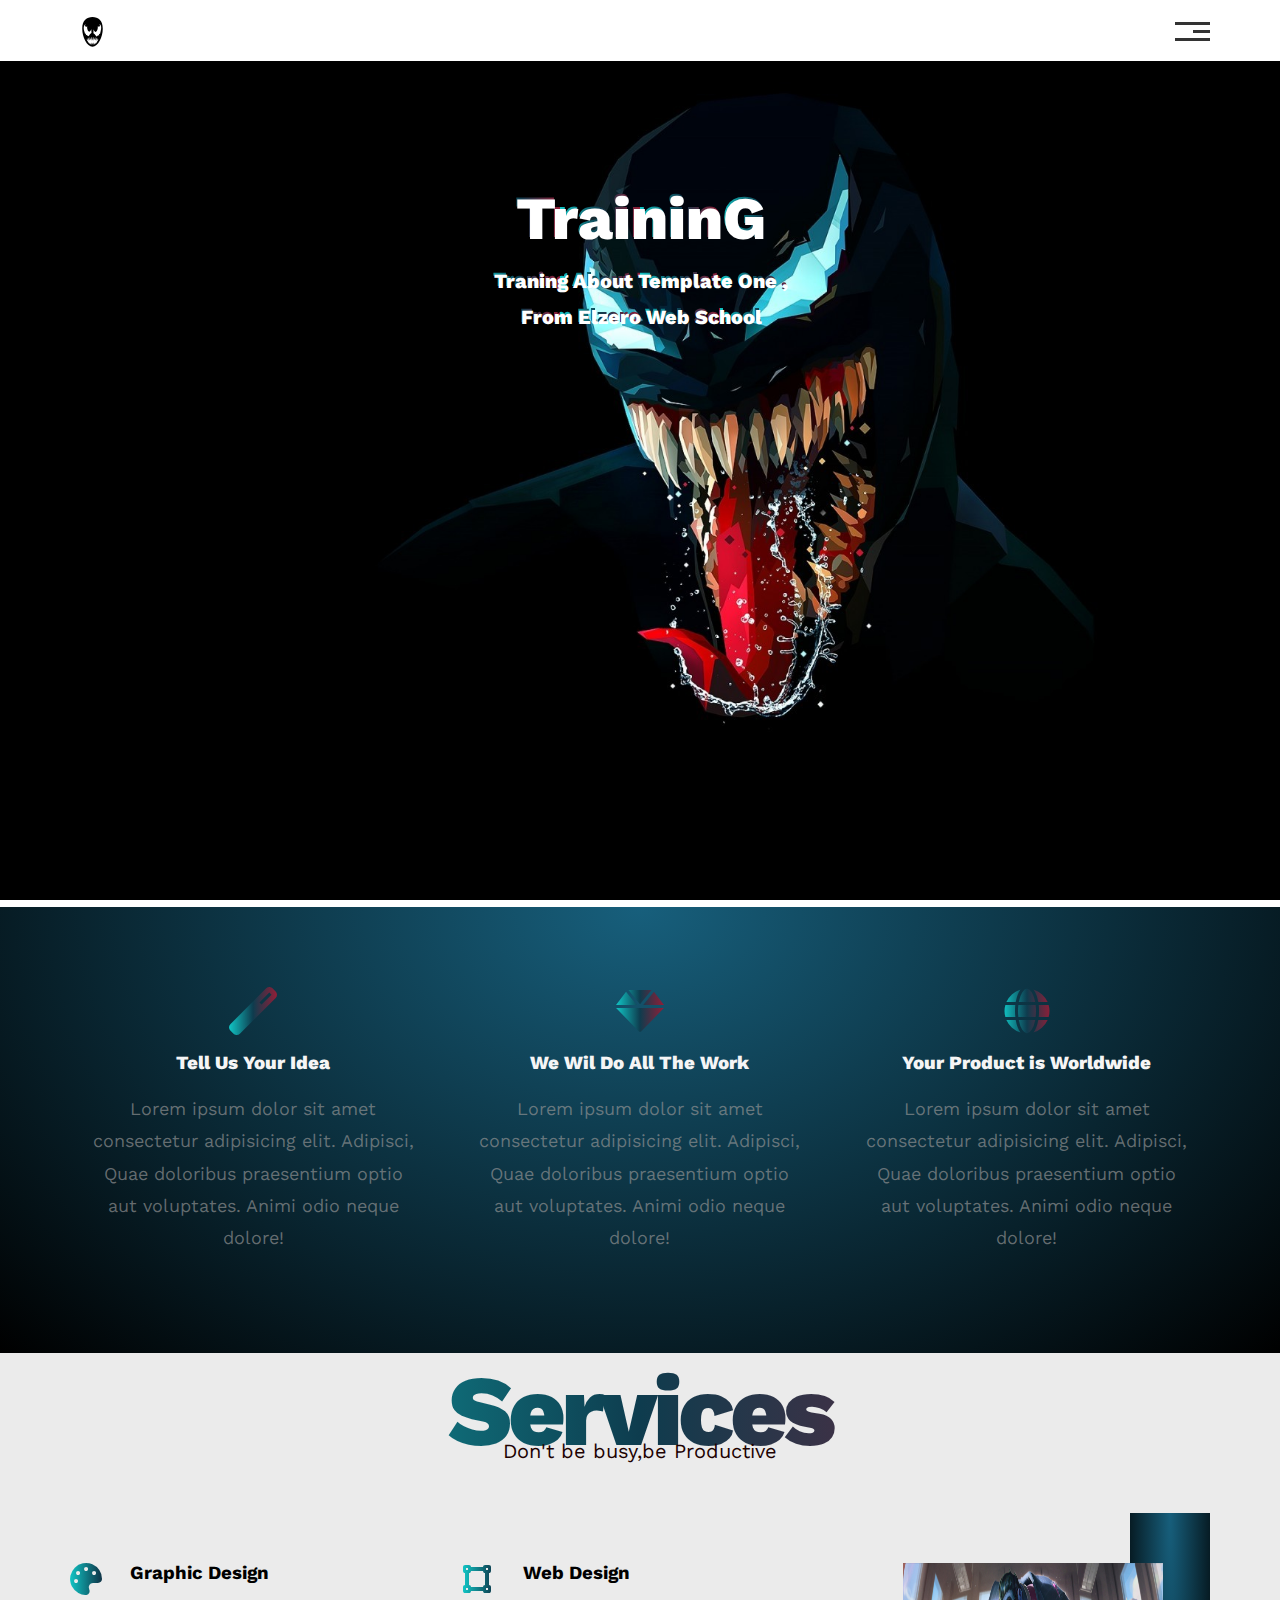
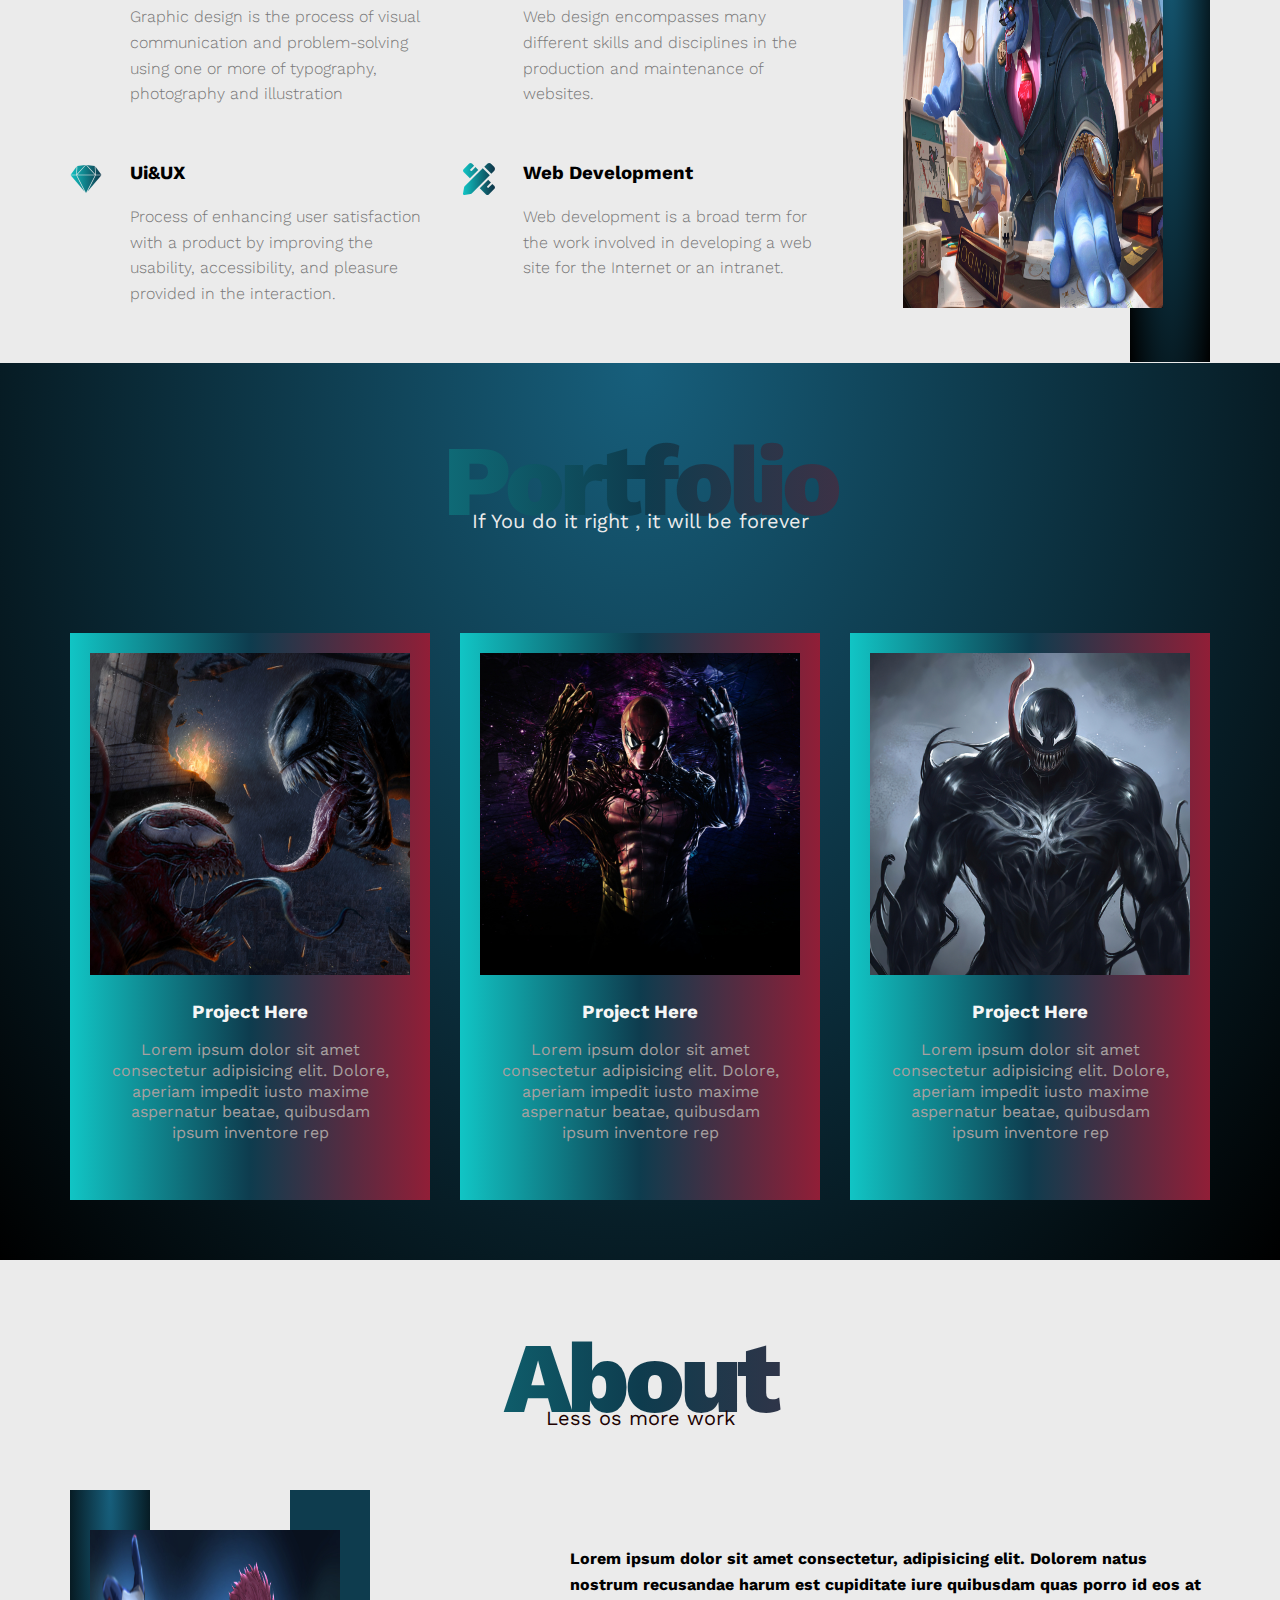
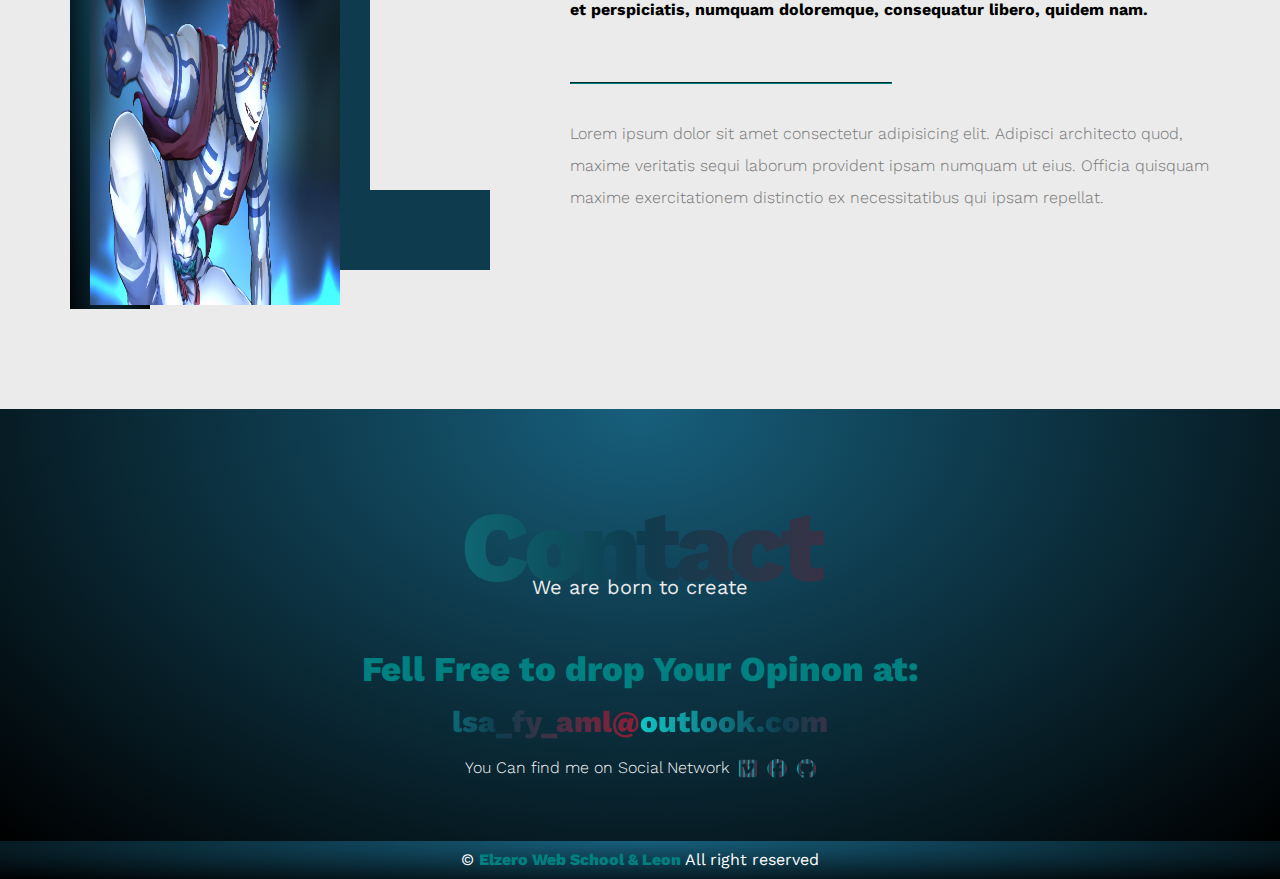
<file: index.html>
﻿<!DOCTYPE html>
<html lang="en">

<head>
  <meta charset="UTF-8">
  <meta http-equiv="X-UA-Compatible" content="IE=edge">
  <meta name="viewport" content="width=device-width, initial-scale=1.0">
  <link rel="stylesheet" href="css/all.min.css">
  <link rel="stylesheet" href="css/main.css">
  <link rel="preconnect" href="https://fonts.googleapis.com">
  <link rel="stylesheet" href="css/normalize.css">
  <link rel="preconnect" href="https://fonts.googleapis.com">
  <link rel="preconnect" href="https://fonts.gstatic.com" crossorigin>
  <link href="https://fonts.googleapis.com/css2?family=Cairo&display=swap" rel="stylesheet">
  <link rel="preconnect" href="https://fonts.gstatic.com" crossorigin>
  <link href="https://fonts.googleapis.com/css2?family=Work+Sans:wght@200;300;400;500;600;800&display=swap"
    rel="stylesheet">
  <title>TemplateTwo</title>
</head>

<body>
  <!-- Header Start -->
  <div class="header">
    <div class="container centers">
      <a href="index.html" title="Home"><img src="images/mainlogo.svg" alt="venom" class="logo"></a>
      <div class="links">
        <span class="icon">
          <span></span>
          <span></span>
          <span></span>
        </span>
        <ul>
          <li><a href="#services">service</a></li>
          <li><a href="#about">about</a></li>
          <li><a href="#portfolio">portfolio</a></li>
          <li><a href="#contact">contact</a></li>
          <li><a href="page2.html" style="direction: rtl; font-family:
                'Cairo', sans-serif;" lang="Ar">عربي</a></li>
        </ul>
      </div>
    </div>
  </div>
  <!-- Header End -->
  <!-- landing start -->
  <div class="landing">
    <div class="land-text">
      <h1>TraininG</h1>
      <p> traning about template one , from elzero web school</p>
    </div>
  </div>
  <!-- landing end  -->
  <!-- Starting features -->
  <div class="features">
    <div class="container grid-c">
      <div class="feat-c">
        <i class="fa fa-magic fa-3x"></i>
        <h3>Tell Us Your Idea</h3>
        <p>Lorem ipsum dolor sit amet consectetur adipisicing elit.
          Adipisci, Quae doloribus
          praesentium optio aut voluptates. Animi
          odio neque dolore!</p>
      </div>
      <div class="feat-c">
        <i class="fa fa-gem fa-3x"></i>
        <h3>We Wil Do All The Work</h3>
        <p>Lorem ipsum dolor sit amet consectetur adipisicing elit.
          Adipisci, Quae doloribus
          praesentium optio aut voluptates. Animi
          odio neque dolore!</p>
      </div>
      <div class="feat-c">
        <i class="fa fa-globe fa-3x"></i>
        <h3>Your Product is Worldwide</h3>
        <p>Lorem ipsum dolor sit amet consectetur adipisicing elit.
          Adipisci, Quae doloribus
          praesentium optio aut voluptates. Animi
          odio neque dolore!
      </div>
    </div>
  </div>
  <!-- end features -->
  <!-- Start services -->
  <div class="services" id="services">
    <div class="container">
      <div class="sections-txt">
        <h1 class="Main-Grad">Services</h1>
        <p>Don't be busy,be Productive</p>
      </div>
      <div class="servcies-content grid-c">
        <div class="col">
          <!-- start Services1 col1 -->
          <div class="srv">
            <i class="fas fa-palette fa-2x Main-Grad"></i>
            <div class="srv-text">
              <h3>Graphic Design</h3>
              <p>Graphic design is the process of visual communication and problem-solving using one or more of
                typography, photography and illustration</p>
            </div>
          </div>
          <!-- end Services1 col1 -->
          <!-- Start Services2 col1 -->
          <div class="srv">
            <i class="fab fa-sketch fa-2x Main-Grad"></i>
            <div class="srv-text">
              <h3>Ui&UX</h3>
              <p>Process of enhancing user satisfaction with a product by improving the usability, accessibility, and
                pleasure provided in the interaction. </p>
            </div>
          </div>
          <!-- end Services2 col1 -->
        </div>
        <div class="col">
          <!-- start Services1 col2 -->
          <div class="srv">
            <i class="fas fa-vector-square fa-2x Main-Grad"></i>
            <div class="srv-text">
              <h3>Web Design</h3>
              <p>Web design encompasses many different skills and disciplines in the production and maintenance of
                websites. </p>
            </div>
          </div>
          <!-- end Services1 col2 -->
          <!-- start Services2 col2 -->
          <div class="srv">
            <i class="fas fa-pencil-ruler fa-2x Main-Grad"></i>
            <div class="srv-text">
              <h3>Web Development</h3>
              <p>Web development is a broad term for the work involved in developing a web site for the Internet or an
                intranet. </p>
            </div>
          </div>
          <!-- end Services2 col2 -->
        </div>
        <div class="col">
          <!-- start Services col3 -->
          <div class="image">
            <img src="images/servcies.jpg" alt="">
          </div>
          <!-- end Services col3 -->
        </div>
      </div>
    </div>
  </div>
  <!-- End Services -->
  <!-- Start portfolio -->
  <div class="portfolio" id="portfolio">
    <div class="container">
      <div class="sections-txt">
        <h1 class="Main-Grad">Portfolio</h1>
        <p>If You do it right , it will be forever</p>
      </div>
      <div class="portfolio-content grid-c">
        <div class="card">
          <img src="images/portfolio1.jpg" alt="">
          <div class="info">
            <h3>Project Here</h3>
            <p>
              Lorem ipsum dolor sit amet consectetur adipisicing elit. Dolore, aperiam impedit iusto maxime aspernatur
              beatae, quibusdam ipsum inventore rep
            </p>
          </div>
        </div>
        <div class="card">
          <img src="images/portfolio2.jpg" alt="">
          <div class="info">
            <h3>Project Here</h3>
            <p>
              Lorem ipsum dolor sit amet consectetur adipisicing elit. Dolore, aperiam impedit iusto maxime aspernatur
              beatae, quibusdam ipsum inventore rep
            </p>
          </div>
        </div>
        <div class="card">
          <img src="images/portfolio3.jpg" alt="">
          <div class="info">
            <h3>Project Here</h3>
            <p>
              Lorem ipsum dolor sit amet consectetur adipisicing elit. Dolore, aperiam impedit iusto maxime aspernatur
              beatae, quibusdam ipsum inventore rep
            </p>
          </div>
        </div>
      </div>
    </div>
  </div>
  <!--end portfolio  -->
  <!-- Start About -->
  <div class="about" id="about">
    <div class="container">
      <div class="sections-txt">
        <h1 class="Main-Grad">About</h1>
        <p>Less os more work</p>
      </div>
      <div class="about-content">
        <div class="about-img">
          <img src="images/about.jpg" alt="">
        </div>
        <div class="ab-tx">
          <p>Lorem ipsum dolor sit amet consectetur, adipisicing elit. Dolorem natus nostrum recusandae harum est
            cupiditate iure quibusdam quas porro id eos at et perspiciatis, numquam doloremque, consequatur libero,
            quidem nam.</p>
          <hr>
          <p>Lorem ipsum dolor sit amet consectetur adipisicing elit. Adipisci architecto quod, maxime veritatis sequi
            laborum provident ipsam numquam ut eius. Officia quisquam maxime exercitationem distinctio ex necessitatibus
            qui ipsam repellat.</p>
        </div>
      </div>
    </div>
  </div>
  <!-- about end-->
  <!-- Contact Start -->
  <div class="contact" id="contact">
    <div class="container">
      <div class="sections-txt">
        <h1 class="Main-Grad">Contact</h1>
        <p>We are born to create</p>
      </div>
      <div class="mail">
        <P>Fell Free to drop Your Opinon at:</P>
        <a href="mailto:lsa_fy_aml@outlook.com?subject=YourtOpinion">lsa_fy_aml@outlook.com</a>
      </div>
      <div class="social">
        You Can find me on Social Network
        <a href="https://vimeo.com/husseinali97" target="_blank" title="Vimeo"><i class="fab fa-vimeo Main-Grad "
            aria-hidden="true"></i></a>
        <a href="https://www.facebook.com/Hussein.Ali.AHamed" target="_blank" title="Fb"><i
            class="fab fa-facebook Main-Grad" aria-hidden="true"></i></a>
        <a href="https://github.com/HusseinAli97" target="_blank" title="Github"><i class="fab fa-github Main-Grad"
            aria-hidden="true"></i></a>
      </div>
    </div>
  </div>
  <!-- Contact End -->
  <!-- Footer start -->
  <div class="footer">
    <div class="container">
      &copy; <span>Elzero Web School & Leon</span> All right reserved
    </div>
  </div>
  <!-- footer end -->
</body>

</html>
</file>
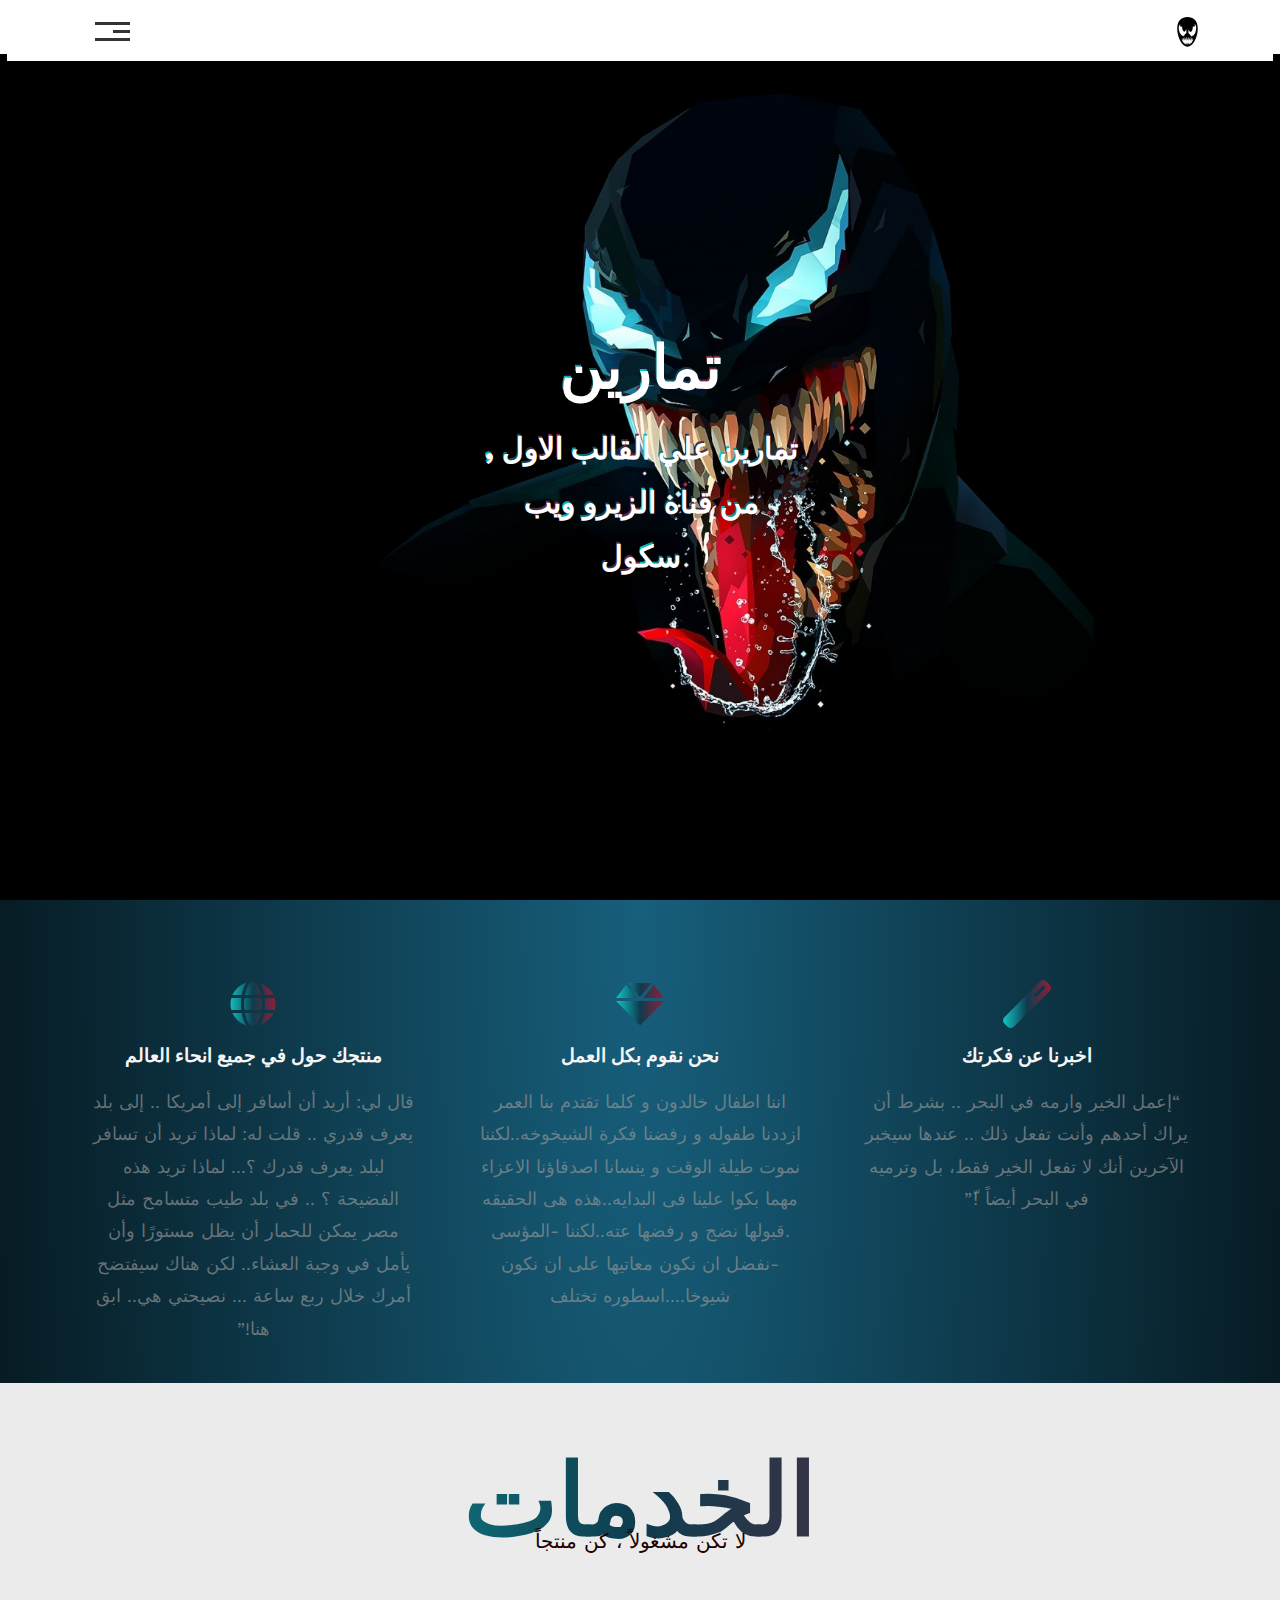
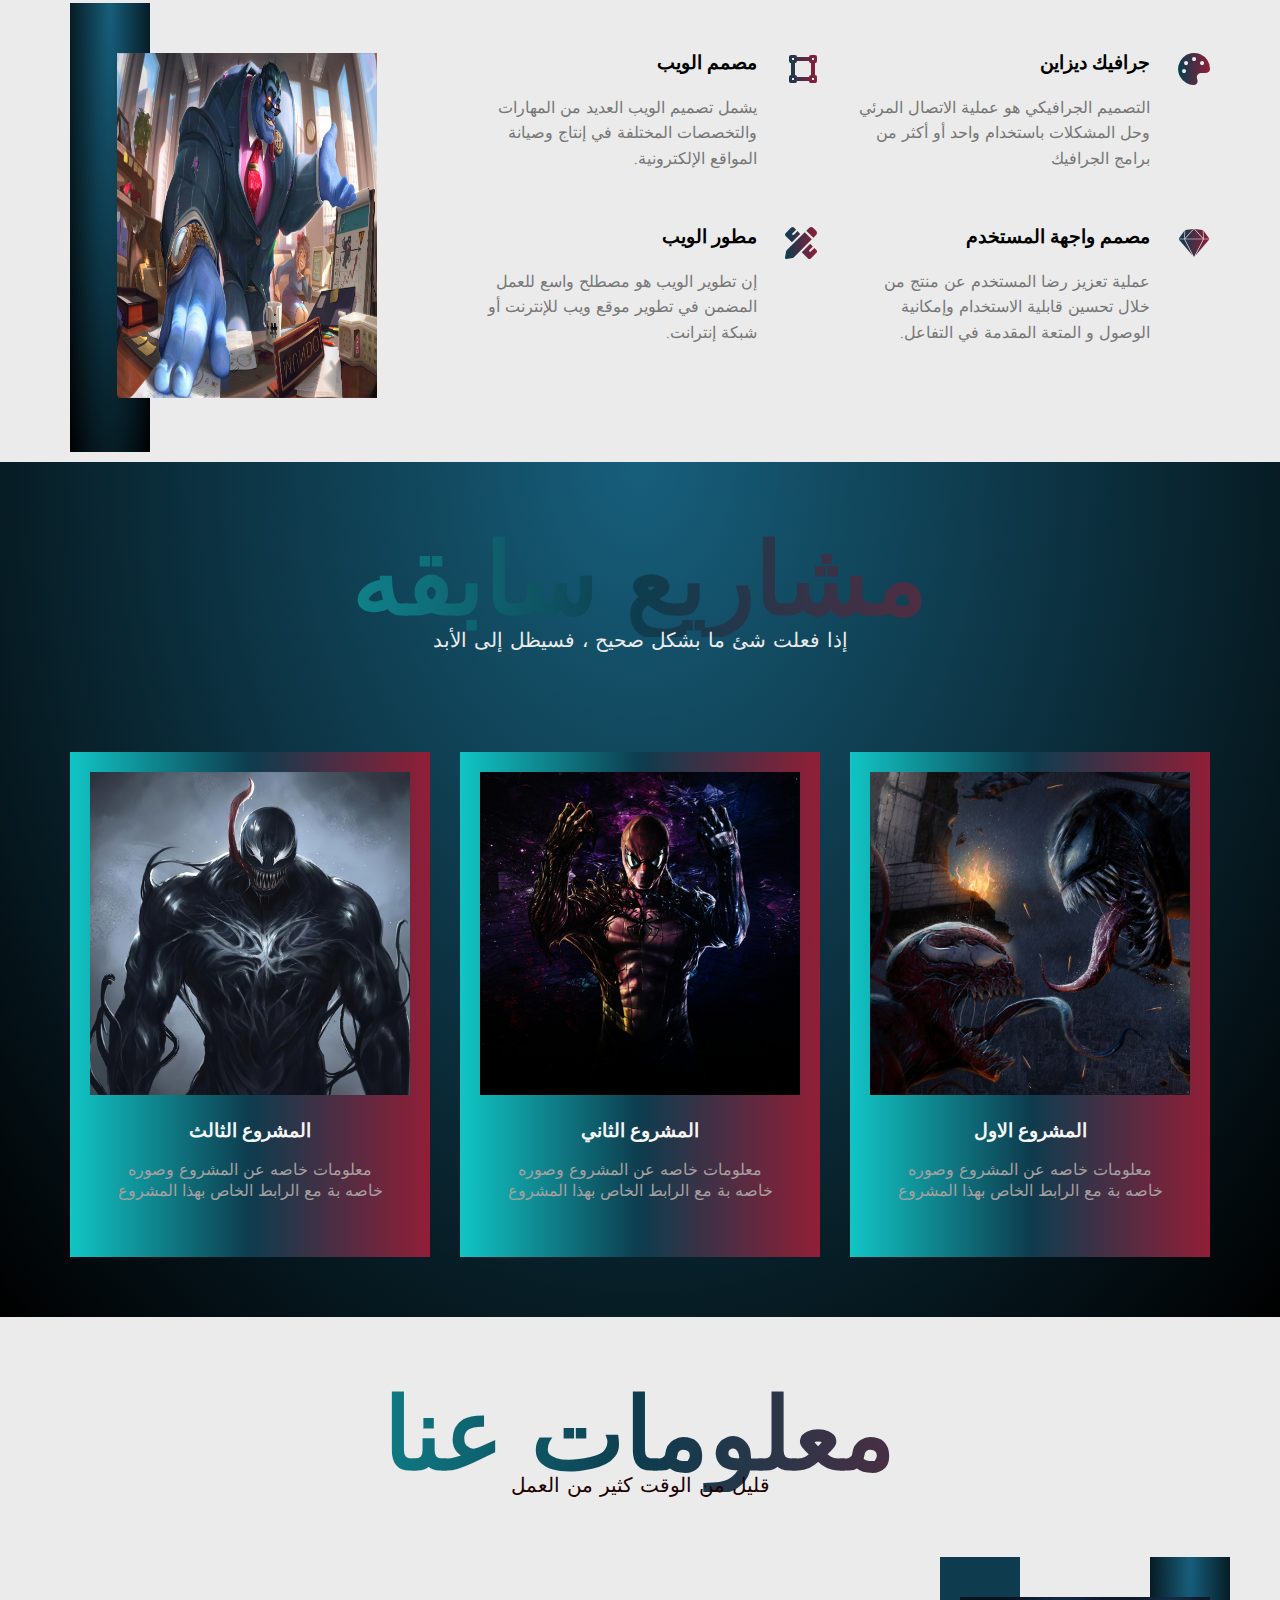
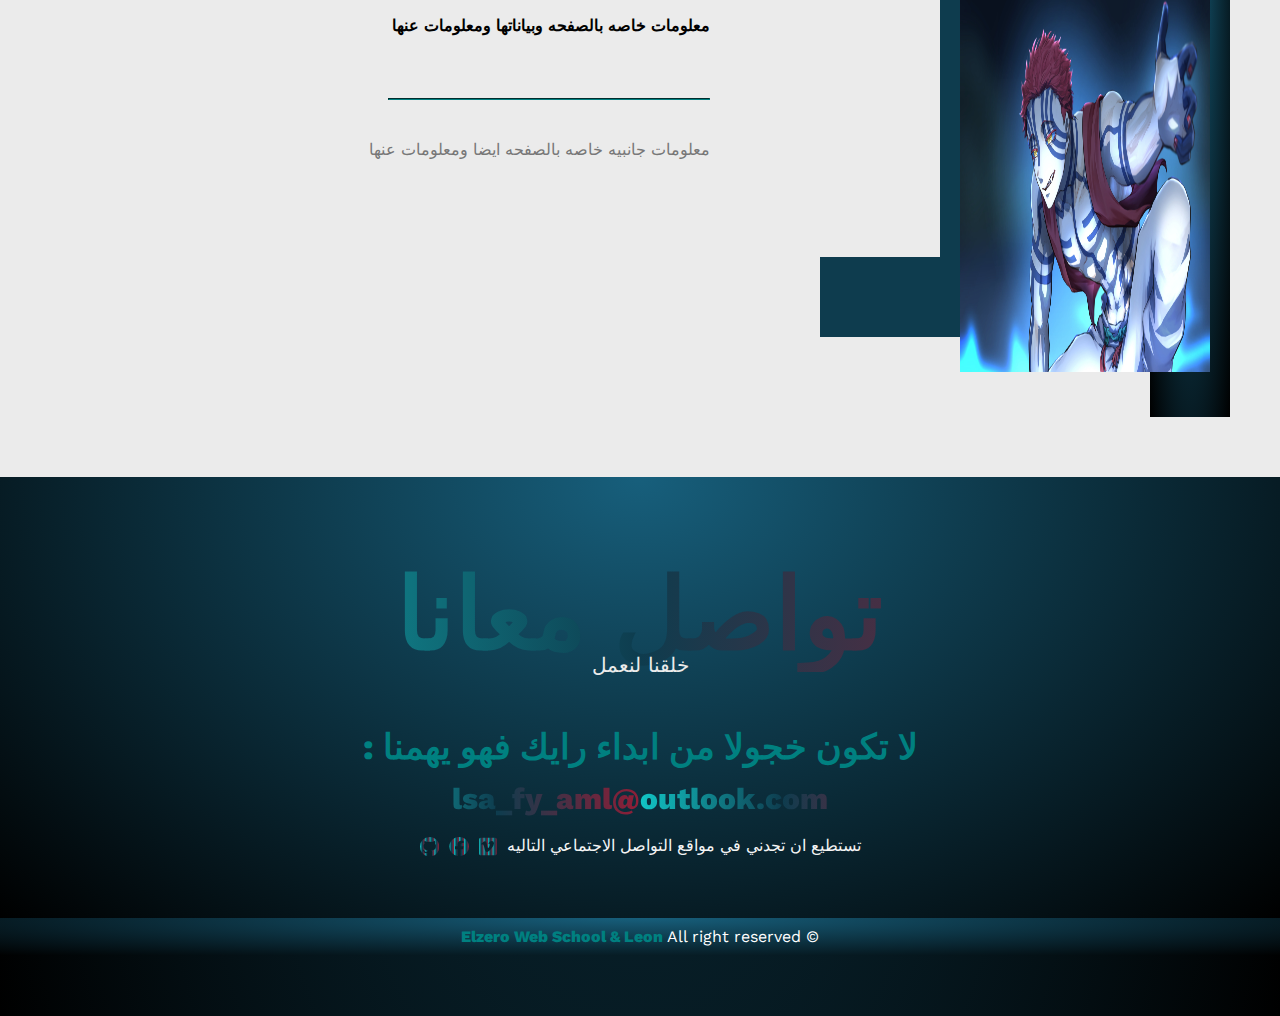
<file: page2.html>
﻿<!DOCTYPE html>
<html lang="en">

<head>
  <meta charset="UTF-8">
  <meta http-equiv="X-UA-Compatible" content="IE=edge">
  <meta name="viewport" content="width=device-width, initial-scale=1.0">
  <link rel="stylesheet" href="css/secmain.css">
  <link rel="stylesheet" href="css/all.min.css">
  <link rel="stylesheet" href="css/normalize.css">
  <link rel="preconnect" href="https://fonts.googleapis.com">
  <link rel="preconnect" href="https://fonts.gstatic.com" crossorigin>
  <link href="https://fonts.googleapis.com/css2?family=Cairo&display=swap" rel="stylesheet">
  <link rel="preconnect" href="https://fonts.gstatic.com" crossorigin>
  <link href="https://fonts.googleapis.com/css2?family=Work+Sans:wght@200;300;400;500;600;800&display=swap"
    rel="stylesheet">
  <title>TemplateTwo</title>
</head>

<body style="direction: rtl;">
  <!-- Header Start -->
  <div class="header">
    <div class="container centers">
      <a href="page2.html" title="Home"><img src="images/mainlogo.svg" alt="venom" class="logo"></a>
      <div class="links">
        <span class="icon">
          <span></span>
          <span></span>
          <span></span>
        </span>
        <ul>
          <li><a href="#services">الخدمات</a></li>
          <li><a href="#about">عن الموقع</a></li>
          <li><a href="#portfolio">اعمال سابقة</a></li>
          <li><a href="#contact">تواصل معانا</a></li>
          <li><a href="index.html" style="direction: ltr;">EN</a></li>
        </ul>
      </div>
    </div>
  </div>
  <!-- Header End -->
  <!-- landing start -->
  <div class="landing">
    <div class="land-text">
      <h1>تمارين</h1>
      <p> تمارين علي القالب الاول , من قناه الزيرو ويب سكول </p>
    </div>
  </div>
  <!-- landing end  -->
  <!-- Features start -->
  <div class="features">
    <div class="container grid-c">
      <div class="feat-c">
        <i class="fa fa-magic fa-3x"></i>
        <h3>اخبرنا عن فكرتك</h3>
        <p>
          “إعمل الخير وارمه في البحر .. بشرط أن يراك أحدهم وأنت تفعل
          ذلك .. عندها سيخبر الآخرين أنك لا تفعل الخير فقط،
          بل وترميه في البحر أيضاً !ّ” </p>
      </div>
      <div class="feat-c">
        <i class="fa fa-gem fa-3x"></i>
        <h3> نحن نقوم بكل العمل </h3>
        <p>اننا اطفال خالدون و كلما تقتدم بنا العمر ازددنا طفوله و
          رفضنا فكرة الشيخوخه..لكننا نموت طيلة الوقت و ينسانا
          اصدقاؤنا الاعزاء مهما بكوا علينا فى البدايه..هذه هى الحقيقه
          .قبولها نضج و رفضها عته..لكننا -المؤسى -نفضل ان
          نكون معاتيها على ان نكون شيوخا....اسطوره تختلف</p>
      </div>
      <div class="feat-c">
        <i class="fa fa-globe fa-3x"></i>
        <h3>منتجك حول في جميع انحاء العالم</h3>
        <p>قال لي: أريد أن أسافر إلى أمريكا .. إلى بلد يعرف قدري .. قلت له:
          لماذا تريد أن تسافر لبلد يعرف قدرك ؟...
          لماذا
          تريد هذه الفضيحة ؟ .. في بلد طيب متسامح مثل مصر يمكن للحمار أن
          يظل مستورًا وأن يأمل في وجبة العشاء.. لكن هناك
          سيفتضح أمرك خلال ربع ساعة ... نصيحتي هي.. ابق هنا!”
      </div>
    </div>
    <!-- features end -->
    <!-- Start services -->
    <div class="services" id="services">
      <div class="container">
        <div class="sections-txt">
          <h1 class="Main-Grad">الخدمات</h1>
          <p>لا تكن مشغولاً ، كن منتجاً</p>
        </div>
        <div class="servcies-content grid-c">
          <div class="col">
            <!-- start Services1 col1 -->
            <div class="srv">
              <i class="fas fa-palette fa-2x Main-Grad"></i>
              <div class="srv-text">
                <h3>جرافيك ديزاين</h3>
                <p>التصميم الجرافيكي هو عملية الاتصال المرئي وحل المشكلات
                  باستخدام واحد أو أكثر من
                  برامج الجرافيك</p>
              </div>
            </div>
            <!-- end Services1 col1 -->
            <!-- Start Services2 col1 -->
            <div class="srv">
              <i class="fab fa-sketch fa-2x Main-Grad"></i>
              <div class="srv-text">
                <h3>مصمم واجهة المستخدم</h3>
                <p>عملية تعزيز رضا المستخدم عن منتج من خلال تحسين قابلية
                  الاستخدام وإمكانية الوصول و
                  المتعة المقدمة في التفاعل. </p>
              </div>
            </div>
            <!-- end Services2 col1 -->
          </div>
          <div class="col">
            <!-- start Services1 col2 -->
            <div class="srv">
              <i class="fas fa-vector-square fa-2x Main-Grad"></i>
              <div class="srv-text">
                <h3>مصمم الويب</h3>
                <p>يشمل تصميم الويب العديد من المهارات والتخصصات المختلفة
                  في إنتاج وصيانة المواقع الإلكترونية. </p>
              </div>
            </div>
            <!-- end Services1 col2 -->
            <!-- start Services2 col2 -->
            <div class="srv">
              <i class="fas fa-pencil-ruler fa-2x Main-Grad"></i>
              <div class="srv-text">
                <h3>مطور الويب</h3>
                <p>إن تطوير الويب هو مصطلح واسع للعمل المضمن في تطوير موقع
                  ويب للإنترنت أو شبكة إنترانت. </p>
              </div>
            </div>
            <!-- end Services2 col2 -->
          </div>
          <div class="col">
            <!-- start Services col3 -->
            <div class="image">
              <img src="images/servcies.jpg" alt="">
            </div>
            <!-- end Services col3 -->
          </div>
        </div>
      </div>
    </div>
    <!-- End Services -->
    <!-- Start portfolio -->
    <div class="portfolio" id="portfolio">
      <div class="container">
        <div class="sections-txt">
          <h1 class="Main-Grad">مشاريع سابقه</h1>
          <p>إذا فعلت شئ ما بشكل صحيح ، فسيظل إلى الأبد</p>
        </div>
        <div class="portfolio-content grid-c">
          <div class="card">
            <img src="images/portfolio1.jpg" alt="">
            <div class="info">
              <h3>المشروع الاول</h3>
              <p>
                معلومات خاصه عن المشروع وصوره خاصه بة
                مع الرابط الخاص بهذا المشروع
              </p>
            </div>
          </div>
          <div class="card">
            <img src="images/portfolio2.jpg" alt="">
            <div class="info">
              <h3>المشروع الثاني</h3>
              <p>
                معلومات خاصه عن المشروع وصوره خاصه بة
                مع الرابط الخاص بهذا المشروع
              </p>
            </div>
          </div>
          <div class="card">
            <img src="images/portfolio3.jpg" alt="">
            <div class="info">
              <h3>المشروع الثالث</h3>
              <p>
                معلومات خاصه عن المشروع وصوره خاصه بة
                مع الرابط الخاص بهذا المشروع
              </p>
            </div>
          </div>
        </div>
      </div>
    </div>
    <!-- portfolio Services -->
    <!-- Start About -->
    <div class="about" id="about">
      <div class="container">
        <div class="sections-txt">
          <h1 class="Main-Grad">معلومات عنا</h1>
          <p>قليل من الوقت كثير من العمل</p>
        </div>
        <div class="about-content">
          <div class="about-img">
            <img src="images/about.jpg" alt="">
          </div>
          <div class="ab-tx">
            <p>معلومات خاصه بالصفحه وبياناتها ومعلومات عنها </p>
            <hr>
            <p>معلومات جانبيه خاصه بالصفحه ايضا ومعلومات عنها </p>
          </div>
        </div>
      </div>
    </div>
    <!-- about end-->
    <!-- Contact Start -->
    <div class="contact" id="contact">
      <div class="container">
        <div class="sections-txt">
          <h1 class="Main-Grad">تواصل معانا</h1>
          <p>خلقنا لنعمل</p>
        </div>
        <div class="mail">
          <P>لا تكون خجولا من ابداء رايك فهو يهمنا :</P>
          <a href="mailto:lsa_fy_aml@outlook.com?subject=YourtOpinion">lsa_fy_aml@outlook.com</a>
        </div>
        <div class="social">
          تستطيع ان تجدني في مواقع التواصل الاجتماعي التاليه
          <a href="https://vimeo.com/husseinali97" target="_blank" title="Vimeo"><i class="fab fa-vimeo Main-Grad "
              aria-hidden="true"></i></a>
          <a href="https://www.facebook.com/Hussein.Ali.AHamed" target="_blank" title="Fb"><i
              class="fab fa-facebook Main-Grad" aria-hidden="true"></i></a>
          <a href="https://github.com/HusseinAli97" target="_blank" title="Github"><i class="fab fa-github Main-Grad"
              aria-hidden="true"></i></a>
        </div>
      </div>
    </div>
    <!-- Contact End -->
    <!-- Footer start -->
    <div class="footer">
      <div class="container">
        &copy; <span>Elzero Web School & Leon</span> All right reserved
      </div>
    </div>
    <!-- footer end -->
</body>

</html>
</file>
<file: css/main.css>
/* Main variable start */
:root {
  --paddmar-Value: 60px;
  --g-color: linear-gradient(
    to right,
    rgb(17, 197, 197),
    rgb(14, 60, 78),
    rgb(145, 30, 55)
  );
  --g-Color-Reverse: linear-gradient(
    to right,
    rgb(23, 95, 124),
    rgb(224, 26, 26),
    rgb(17, 197, 197)
  );
  --g-sections-colors: radial-gradient(ellipse at top, rgb(23, 95, 124), black),
    radial-gradient(ellipse at bottom, rgb(163, 20, 56), blue);
}
/* main variable end */
/* Simple FrameWork start */
.grid-c {
  display: grid;
  grid-template-columns: repeat(auto-fill, minmax(300px, 1fr));
  gap: 30px;
}
.Main-Grad {
  background-image: var(--g-color);
  background-clip: text;
  -webkit-background-clip: text;
  -webkit-text-fill-color: transparent;
}
/* Simple framework end */
/* General Rules start */
* {
  box-sizing: border-box;
  -webkit-box-sizing: border-box;
  -moz-box-sizing: border-box;

}
html {
  scroll-behavior: smooth;
}
body {
  font-family: "Work Sans", sans-serif;
}
.container {
  padding-left: 15px;
  padding-right: 15px;
  margin-left: auto;
  margin-right: auto;
}
/* Small Screen */
@media (min-width: 768px) {
  .container {
    width: 750px;
  }
}
/* Mid Screen */
@media (min-width: 992px) {
  .container {
    width: 970px;
  }
}
/* L-Screen */
@media (min-width: 1200px) {
  .container {
    width: 1170px;
    overflow:hidden;
  }
}
.sections-txt {
  text-align: center;
  margin-top: 0;
}
.sections-txt h1 {
  font-size: 100px;
  text-align: center;
  font-weight: 800;
  letter-spacing: -5px;
  margin: 0;
}
.sections-txt p {
  margin: -28px 0 0;
  font-size: 20px;
  text-align: center;
  color: rgb(32, 1, 1);
}
@media (max-width: 767px) {
.sections-txt h1{
    font-size: 60px;
  }
.sections-txt p{
  font-size: 15px;
    margin-top: -19px;
  }
}
/* End Global Rules */
/* End of general rules */
/* Header Start */
.header {
  padding: 10px;
  position: sticky;
  top: 7px;
  margin-left: 7px;
  margin-right: 7px;
  z-index: 55;
  background-color: white;
}
/* Make container flex to center elements */
.header .centers {
  display: flex;
  justify-content: space-between;
  align-items: center;
}
.header .container a .logo {
  width: 45px;
  height: 30px;
  cursor: pointer;
  image-rendering: optimizeQuality;
  filter: contrast(100%);
  -webkit-filter: contrast(100%);
}
.header .links {
  position: relative;
}
.container .links .icon {
  width: 35px;
  display: flex;
  flex-wrap: wrap;
  justify-content: flex-end;
}
.container .links .icon span {
  background-color: #333;
  margin-bottom: 5px;
}
.container .links .icon span:first-child {
  width: 100%;
  height: 3px;
}
.container .links .icon span:nth-child(2) {
  width: 50%;
  height: 3px;
  transition: 0.3s;
  -webkit-transition: 0.3s;
  -moz-transition: 0.3s;
  -ms-transition: 0.3s;
  -o-transition: 0.3s;
}
.container .links .icon span:last-child {
  width: 100%;
  height: 3px;
}
.container .links:hover .icon span:nth-child(2) {
  width: 100%;
}
.container .links ul {
  background-color: #ebebeb;
  position: absolute;
  right: 0;
  margin: 0;
  padding: 0;
  list-style-type: none;
  top: calc(100% + 15px);
  min-width: 200px;
  display: none;
  z-index: 1;
  box-shadow: 2px 3px 11px 2px #3b3737;
}
.links ul {
  box-shadow: 1 1 1 black;
}
.container .links:hover ul {
  display: inline-block;
}
.container .links ul::before {
  content: "";
  position: absolute;
  border: 10px solid;
  border-color: transparent transparent #ebebeb transparent;
  right: 7.5px;
  top: -20px;
}
.container .links:hover ul::before {
  border-bottom-color: rgb(17, 197, 197);
}
.container .links ul li {
  padding: 15px;
  -webkit-transition: 0.3s;
  -moz-transition: 0.3s;
  -ms-transition: 0.3s;
  -o-transition: 0.3s;
  min-width: 200px;
  margin-right: 20px;
}
.container .links ul li a {
  text-decoration: none;
  color: #222;
  transition: 0.3s;
  text-transform: capitalize;
  font-size: 1.6rem;
}
.container .links ul li:hover a {
  color: #ebebeb;
}
.container .links ul li:hover {
  transform: scale(1.2);
  -webkit-transform: scale(1.2);
  -moz-transform: scale(1.2);
  -ms-transform: scale(1.2);
  -o-transform: scale(1.2);
  padding-left: 40px;
  background: linear-gradient(to bottom, rgb(17, 197, 197), rgb(14, 60, 78));
  margin-left: 20px;
}
.header .links ul li:not(:last-child) {
  border-bottom: 1px solid white;
}
/* Header End */
/* Landing Start */
.landing {
  background-image: url(../images/wall.jpg);
  background-size: cover;
  height: calc(100vh - 54px);
  margin-top: 7px;
  position: relative;
  background-attachment: fixed;
  max-width: 100%;
}
@media (max-width: 767px) {
  .landing {
    background-position: bottom;
  }
}
.landing .land-text {
  position: absolute;
  top: 25%;
  left: 50%;
  transform: translate(-50%, -50%);
  -webkit-transform: translate(-50%, -50%);
  -moz-transform: translate(-50%, -50%);
  -ms-transform: translate(-50%, -50%);
  -o-transform: translate(-50%, -50%);
  text-align: center;
  line-height: 0.8;
}
.landing .land-text h1 {
  margin: 0;
  font-size: 60px;
  font-weight: 800;
  background-image: var(--g-color);
  background-clip: text;
  -webkit-background-clip: text;
  -webkit-text-fill-color: transparent;
  background-size: 25%;
  transition: 0.8s;
  -webkit-transition: 0.8s;
  -moz-transition: 0.8s;
  -ms-transition: 0.8s;
  -o-transition: 0.8s;
  transition-timing-function: linear;
  text-shadow: 1px 2px white;
}
.landing .land-text p:hover,
.landing .land-text h1:hover {
  background-size: 100%;
  background-image: var(--g-Color-Reverse);
}
.landing .land-text p {
  background-image: var(--g-color);
  background-clip: text;
  -webkit-background-clip: text;
  -webkit-text-fill-color: transparent;
  text-transform: capitalize;
  max-width: 100%;
  width: 320px;
  font-size: 20px;
  font-weight: 800;
  line-height: 1.8;
  text-shadow: 1px 2px white;
  transition: 1s;
  -webkit-transition: 1s;
  -moz-transition: 1s;
  -ms-transition: 1s;
  -o-transition: 1s;
  background-size: 25%;
}
/* Landing End */
/* starting features */
.features {
  background-image: var(--g-sections-colors);
  padding-top: var(--paddmar-Value);
  padding-bottom: var(--paddmar-Value);
}
.features .container {
  gap: 20px;
}
.features .container .feat-c {
  text-align: center;
  padding: 20px;
}
.container .feat-c i {
  background-image: var(--g-color);
  background-clip: text;
  -webkit-background-clip: text;
  -webkit-text-fill-color: transparent;
  padding-bottom: 18px;
}
.feat-c h3 {
  font-weight: 800;
  margin: 0;
  color: whitesmoke;
}
.feat-c p {
  line-height: 1.8;
  color: #eee;
  font-weight: 400;
  font-size: 18px;
  color: rgba(150, 150, 150, 0.664);
}
/* ending features */
/* Services start */
.services {
  background-color: #ebebeb;
  background-attachment: fixed;
  gap: 40px;
}
.servcies .container {
  padding-top: var(--paddmar-Value);
  padding-bottom: var(--paddmar-Value);
  margin-top: 100px;
}
.servcies .servcies-content {
  
}
.services .servcies-content .col .srv {
  display: flex;
  margin-bottom: 40px;
}
.services .container .servcies-content {
  gap: 40px;
  margin-top: 100px;
}
.services .servcies-content .col .image img {
  width: 260px;
  height: 345px;
}
.services .servcies-content .col .image {
  text-align: center;
  position: relative;
  z-index: 1;
}
.services .servcies-content .col .image::before {
  content: "";
  position: absolute;
  width: 80px;
  height: calc(100% + 100px);
  background-image:var(--g-sections-colors) ;
  right: 0;
  top: -50px;
  z-index: -1;
  
}
@media (max-width: 767px) {
  .services .servcies-content .col .srv {
    flex-direction: column;
    align-items: center;
  }
  .services .servcies-content .col .srv .srv-text {
    text-align: center;
  }
}
@media (max-width: 1199px) {
  .servcies-content .col .image {
    display: none;
  }
}
.servcies-content .col i {
  flex-basis: 60px;
}
.servcies-content .col .srv-text {
  flex: 1;
}
.servcies-content .col .srv-text h3 {
  margin: 0 0 20px;
}
.servcies-content .col .srv-text p{
  color: #777;
  font-weight: 300;
  line-height: 1.6;
}
/* services end */
/* Portfolio start */
.portfolio {
  background-image: var(--g-sections-colors);
  padding-top: var(--paddmar-Value);
  padding-bottom: var(--paddmar-Value);
}
/* .portfolio .sections-txt h1:hover {
  background-size: 100%;
  background-image: var(--g-Color-Reverse);
} */
.portfolio .sections-txt p {
  color: #ebebeb;
}
.portfolio .sections-txt h1 {
  margin: 0;
  background-image: var(--g-color);
  background-clip: text;
  -webkit-background-clip: text;
  -webkit-text-fill-color: transparent;
  transition-timing-function: linear;
  animation-name: Portfolio;
  animation-duration: 10s;
  animation-iteration-count: infinite;
  animation-direction: alternate;
  animation-timing-function: linear
}
@keyframes Portfolio {
  0% {
    background-size: 20%;
    background-image: var(--g-color);
  }
  20% {
    background-size: 30%;
    background-image: var(--g-color);

  }
  40% {
    background-size: 40%;
    background-image: var(--g-color);

  }
  60% {
    background-size: 60%;
    background-image: var(--g-color);

  }
  80%{
    background-size: 80%;
    background-image: var(--g-color);
  }
  100% {
    background-size: 100%;
    background-image: var(--g-color);
  }
}
.portfolio .portfolio-content {
  margin-top: 100px;
}
.portfolio .portfolio-content .card{
  background-image: var(--g-color);
  padding: 20px;
  max-width: 100%;
  text-align: center;
}
.portfolio-content .card .info {
  line-height: 1.3;
  text-align: center;
}
.portfolio-content .card .info p {
  color: #a7a0a0;
}
.portfolio-content .card .info h3 {
  margin: 0;
  color: whitesmoke;
}
.portfolio .portfolio-content .card .info {
  text-align: center;
  padding: 20px;

}
.portfolio .portfolio-content .card img {
  max-width: 100%;
}
/* Portfolio End */
/* About Start */
  .about {
    padding-top: var(--paddmar-Value);
    padding-bottom: calc(var(--paddmar-Value) + 40px );
    background-color: #ebebeb;
  }
  .about .about-content {
    display: flex;
    justify-content: space-between;
    flex-wrap: wrap;
    margin-top: 100px;
  }
  .about .about-content .about-img {
    position: relative;
    height: 100%;
    z-index: 1;
  }
  .about .about-content .about-img  img{
    max-width: 100%;
    width: 250px;
    height: 375px;
    margin-left: 20px;
    transform: rotateY(180deg);
    -webkit-transform: rotateY(180deg);
    -moz-transform: rotateY(180deg);
    -ms-transform: rotateY(180deg);
    -o-transform: rotateY(180deg);
}
.about-content .ab-tx {
  flex-basis: calc(100% - 500px);
  line-height: 1.8;
}
.about .about-content .about-img::after {
  content: "";
  position: absolute;
  width: 120px;
  height: 300px;
  border-left: 80px solid rgb(14, 60, 78);
  border-bottom: 80px solid rgb(14, 60, 78);
  right: -150px;
  z-index: -1;
  top: -40px;
}
.about .about-content .about-img::before {
content: "";
position: absolute;
width: 80px;
height: calc(100% + 80px);
left: -20px;
margin-left: 20px;
top: -40px;
z-index: -1;
background-image: var(--g-sections-colors);
}
@media (max-width: 991px) {
  .about-content {
    flex-direction: column;
  }
  .about-content .ab-tx {
    text-align: center;
  }
  .about .about-content .about-img {
    margin: 0 auto 60px;
  }
  .about-content .ab-tx {
    line-height: 0;
    m0
  }
}
@media (max-width: 991px) {
  .about .about-content .about-img::after, 
  .about .about-content .about-img::before {
    display: none;
  }
  
}
.ab-tx hr {
  border-color: teal;
  width: 50%;
  display: inline-block;
  background-color: teal;
}
.ab-tx {
}
.ab-tx p:first-of-type {
  line-height: 1.6;
  font-weight: bold;
  margin-bottom: 50px;
}
.ab-tx p:last-child {
  color: #777;
  font-weight: 300;
  line-height: 2;
}
/* About End */
/* contant start */
  .contact {
    padding-top: var(--paddmar-Value);
    padding-bottom: var(--paddmar-Value);
    background-image: var(--g-sections-colors);
  }
  .contact .container {
    margin-top: 20px;
  }
  .contact .sections-txt p {
    color: #ebebeb;
  }
  .contact .sections-txt h1 {
    margin: 0;
    background-image: var(--g-color);
    background-clip: text;
    -webkit-background-clip: text;
    -webkit-text-fill-color: transparent;
    animation-name: contact;
    animation-duration: 10s;
    animation-iteration-count: infinite;
    animation-direction: alternate;
    animation-timing-function: linear
  }
  @keyframes contact {
    0% {
      background-size: 20%;
      background-image: var(--g-color);
    }
    20% {
      background-size: 30%;
      background-image: var(--g-color);
  
    }
    40% {
      background-size: 40%;
      background-image: var(--g-color);
  
    }
    60% {
      background-size: 60%;
      background-image: var(--g-color);
  
    }
    80%{
      background-size: 80%;
      background-image: var(--g-color);
    }
    100% {
      background-size: 100%;
      background-image: var(--g-color);
    }
  }
  .contact .container .social a i {
    margin-left: 10px;
    background-image: var(--g-color);
    background-clip: text;
    -webkit-background-clip: text;
    -webkit-text-fill-color: transparent;
    animation-name: contact;
    animation-duration: 8s;
    animation-iteration-count: infinite;
    animation-direction: alternate-reverse;
    animation-timing-function: linear;
    background-size: 25%;
    transition: .5s;
    -webkit-transition: .5s;
    -moz-transition: .5s;
    -ms-transition: .5s;
    -o-transition: .5s;
    font-size: 20px;

}
  .social a i:hover {
    transform: scale(1.5);
    -webkit-transform: scale(1.5);
    -moz-transform: scale(1.5);
    -ms-transform: scale(1.5);
    -o-transform: scale(1.5);
}
.container .mail {
  text-align: center;
  margin-top: 50px;
}
.container .mail p {
  color: teal;
  font-size: 35px;
  font-weight: 800;
  margin-bottom: 15px;
}
.container .mail a {
  text-decoration: none;
  font-size: 30px;
  font-weight:800 ;
  margin: 0;
  background-image: var(--g-color);
  background-clip: text;
  -webkit-background-clip: text;
  -webkit-text-fill-color: transparent;
  animation-name: contact;
  animation-duration: 8s;
  animation-iteration-count: infinite;
  animation-timing-function: linear;
  background-size: 25%;
  transition: .5s;
  -webkit-transition: .5s;
  -moz-transition: .5s;
  -ms-transition: .5s;
  -o-transition: .5s;
  display: block;
}
.social {
  display: flex;
  justify-content: center;
  margin-top: 20px;
  color: whitesmoke;
  font-weight: 300;
}
@media (max-width: 767px) {
  .social {
    flex-direction: column;
    align-items: center;
  }
  .container .mail a ,
  .container .mail p {
    font-size: 20px;
  }
}
/* contant end */
/* footer start */
.footer {
  padding:10px;
  background-image: var(--g-sections-colors);
  text-align: center;
  color: white;
}
span {
  color: teal;
  font-weight: 800;
}
/* footer end */
</file>
<file: css/secmain.css>
/* Main variable start */
:root {
  --paddmar-Value: 60px;
  --g-color: linear-gradient(
    to right,
    rgb(17, 197, 197),
    rgb(14, 60, 78),
    rgb(145, 30, 55)
  );
  --g-Color-Reverse: linear-gradient(
    to right,
    rgb(23, 95, 124),
    rgb(224, 26, 26),
    rgb(17, 197, 197)
  );
  --g-sections-colors: radial-gradient(ellipse at top, rgb(23, 95, 124), black),
    radial-gradient(ellipse at bottom, rgb(163, 20, 56), blue);
}
/* main variable end */
/* Simple FrameWork start */
.grid-c {
  display: grid;
  grid-template-columns: repeat(auto-fill, minmax(300px, 1fr));
  gap: 30px;
}
.Main-Grad {
  background-image: var(--g-color);
  background-clip: text;
  -webkit-background-clip: text;
  -webkit-text-fill-color: transparent;
}
/* General Rules start */
* {
  box-sizing: border-box;
  -webkit-box-sizing: border-box;
  -moz-box-sizing: border-box;
}
html {
  scroll-behavior: smooth;
}
body {
  font-family: "Work Sans", sans-serif;
}
.container {
  padding-left: 15px;
  padding-right: 15px;
  margin-left: auto;
  margin-right: auto;
}
/* Small Screen */
@media (min-width: 768px) {
  .container {
    width: 750px;
  }
}
/* Mid Screen */
@media (min-width: 992px) {
  .container {
    width: 970px;
  }
}
/* L-Screen */
@media (min-width: 1200px) {
  .container {
    width: 1170px;
  }
}
.sections-txt {
  text-align: center;
  margin-top: 0;
}
.sections-txt h1 {
  font-size: 100px;
  text-align: center;
  font-weight: 800;
  letter-spacing: -5px;
  margin: 0;
}
.sections-txt p {
  margin: -28px 0 0;
  font-size: 20px;
  text-align: center;
  color: rgb(32, 1, 1);
}
@media (max-width: 767px) {
  .sections-txt h1 {
    font-size: 60px;
  }
  .sections-txt p {
    font-size: 15px;
    margin-top: -19px;
  }
}
/* End Global Rules */
/* End of general rules */
/* Header Start */
.header {
  padding: 10px;
  position: sticky;
  top: 7px;
  margin-left: 7px;
  margin-right: 7px;
  z-index: 55;
  background-color: white;
}
/* Make container flex to center elements */
.header .centers {
  display: flex;
  justify-content: space-between;
  align-items: center;
}
.header .container a .logo {
  width: 45px;
  height: 30px;
  cursor: pointer;
}
.header .links {
  position: relative;
}
.container .links .icon {
  width: 35px;
  display: flex;
  flex-wrap: wrap-reverse;
  margin-left: 25px;
}
.container .links .icon span {
  background-color: #333;
  margin-bottom: 5px;
}
.container .links .icon span:first-child {
  width: 100%;
  height: 3px;
}
.container .links .icon span:nth-child(2) {
  width: 50%;
  height: 3px;
  transition: 0.3s;
  -webkit-transition: 0.3s;
  -moz-transition: 0.3s;
  -ms-transition: 0.3s;
  -o-transition: 0.3s;
}
.container .links .icon span:last-child {
  width: 100%;
  height: 3px;
}
.container .links:hover .icon span:nth-child(2) {
  width: 100%;
}
.container .links ul {
  background-color: #ebebeb;
  position: absolute;
  left: 0;
  margin: 0;
  padding: 0;
  list-style-type: none;
  top: calc(100% + 15px);
  min-width: 200px;
  display: none;
  z-index: 1;
  box-shadow: 2px 3px 11px 2px #3b3737;
}
.container .links:hover ul::before {
  border-bottom-color: rgb(17, 197, 197);
}
.container .links:hover ul {
  display: inline-block;
}
.container .links ul::before {
  content: "";
  position: absolute;
  border: 10px solid;
  border-color: transparent transparent #ebebeb transparent;
  left: 30px;
  top: -20px;
}
.container .links ul li {
  padding: 15px;
  -webkit-transition: 0.3s;
  -moz-transition: 0.3s;
  -ms-transition: 0.3s;
  -o-transition: 0.3s;
  min-width: 200px;
  margin-right: 20px;
}
.container .links ul li a {
  text-decoration: none;
  color: #222;
  transition: 0.3s;
  text-transform: capitalize;
  font-size: 1.6rem;
  font-family: "Cairo", sans-serif;
}
.container .links ul li:hover a {
  color: #ebebeb;
}
.container .links ul li:hover {
  transform: scale(1.2);
  -webkit-transform: scale(1.2);
  -moz-transform: scale(1.2);
  -ms-transform: scale(1.2);
  -o-transform: scale(1.2);
  padding-right: 40px;
  background: linear-gradient(to bottom, rgb(17, 197, 197), rgb(14, 60, 78));
  margin-left: 20px;
}
.header .links ul li:not(:last-child) {
  border-bottom: 1px solid white;
}
/* Header End */
/* Landing Start */
.landing {
  background-image: url(../images/wall.jpg);
  background-size: cover;
  height: calc(100vh - 54px);
  margin-top: 0;
  position: relative;
  max-width: 100%;
  background-attachment: fixed;
}
@media (max-width: 767px) {
  .landing {
    background-position: bottom;
  }
}
.landing .land-text {
  position: absolute;
  top: 50%;
  left: 50%;
  transform: translate(-50%, -50%);
  -webkit-transform: translate(-50%, -50%);
  -moz-transform: translate(-50%, -50%);
  -ms-transform: translate(-50%, -50%);
  -o-transform: translate(-50%, -50%);
  text-align: center;
  line-height: 0.8;
}
.landing .land-text h1 {
  margin: 0;
  font-size: 60px;
  font-weight: 800;
  background-image: var(--g-color);
  background-clip: text;
  -webkit-background-clip: text;
  -webkit-text-fill-color: transparent;
  background-size: 25%;
  transition: 0.8s;
  -webkit-transition: 0.8s;
  -moz-transition: 0.8s;
  -ms-transition: 0.8s;
  -o-transition: 0.8s;
  transition-timing-function: linear;
  text-shadow: 1px 2px white;
}
.landing .land-text p:hover,
.landing .land-text h1:hover {
  background-size: 100%;
  background-image: var(--g-Color-Reverse);
}
.landing .land-text p {
  background-image: var(--g-color);
  background-clip: text;
  -webkit-background-clip: text;
  -webkit-text-fill-color: transparent;
  text-transform: capitalize;
  max-width: 100%;
  width: 320px;
  font-size: 30px;
  font-weight: 800;
  line-height: 1.8;
  text-shadow: 1px 2px white;
  transition: 1s;
  -webkit-transition: 1s;
  -moz-transition: 1s;
  -ms-transition: 1s;
  -o-transition: 1s;
  background-size: 25%;
}
/* Landing End */
/* starting features */
.features {
  background-image: var(--g-sections-colors);
  padding-top: var(--paddmar-Value);
  padding-bottom: var(--paddmar-Value);
}
.features .container {
  gap: 20px;
}
.features .container .feat-c {
  text-align: center;
  padding: 20px;
}
.container .feat-c i {
  background-image: var(--g-color);
  background-clip: text;
  -webkit-background-clip: text;
  -webkit-text-fill-color: transparent;
  padding-bottom: 18px;
}
.feat-c h3 {
  font-weight: 800;
  margin: 0;
  color: whitesmoke;
}
.feat-c p {
  line-height: 1.8;
  color: #eee;
  font-weight: 400;
  font-size: 18px;
  color: rgba(150, 150, 150, 0.664);
}
/* ending features */
/* Services start */
.services {
  background-color: #ebebeb;
  /* background-attachment: scroll; */
  padding-top: var(--paddmar-Value);
  padding-bottom: var(--paddmar-Value);
}
.services .servcies-content .col .srv {
  display: flex;
  margin-bottom: 40px;
}
.services .container .servcies-content {
  gap: 40px;
  margin-top: 100px;
}
.services .servcies-content .col .image img {
  width: 260px;
  height: 345px;
  transform: rotateY(180deg);
  -webkit-transform: rotateY(180deg);
  -moz-transform: rotateY(180deg);
  -ms-transform: rotateY(180deg);
  -o-transform: rotateY(180deg);
}
.services .servcies-content .col .image {
  text-align: center;
  position: relative;
  z-index: 1;
}
.services .servcies-content .col .image::before {
  content: "";
  position: absolute;
  width: 80px;
  height: calc(100% + 100px);
  background-image: var(--g-sections-colors);
  left: 0;
  top: -50px;
  z-index: -1;
}
@media (max-width: 767px) {
  .services .servcies-content .col .srv {
    flex-direction: column;
    align-items: center;
  }
  .services .servcies-content .col .srv .srv-text {
    text-align: center;
  }
}
@media (max-width: 1199px) {
  .servcies-content .col .image {
    display: none;
  }
}
.servcies-content .col i {
  flex-basis: 60px;
}
.servcies-content .col .srv-text {
  flex: 1;
}
.servcies-content .col .srv-text h3 {
  margin: 0 0 20px;
}
.servcies-content .col .srv-text p {
  color: #777;
  font-weight: 300;
  line-height: 1.6;
}
/* services end */
/* Portfolio start */
.portfolio {
  background-image: var(--g-sections-colors);
  padding-top: var(--paddmar-Value);
  padding-bottom: var(--paddmar-Value);
}
/* .portfolio .sections-txt h1:hover {
  background-size: 100%;
  background-image: var(--g-Color-Reverse);
} */
.portfolio .sections-txt p {
  color: #ebebeb;
  margin-top: -8px;
}
.portfolio .sections-txt h1 {
  margin: 0;
  background-image: var(--g-color);
  background-clip: text;
  -webkit-background-clip: text;
  -webkit-text-fill-color: transparent;
  transition-timing-function: linear;
  animation-name: Portfolio;
  animation-duration: 10s;
  animation-iteration-count: infinite;
  animation-direction: alternate;
  animation-timing-function: linear;
}
@keyframes Portfolio {
  0% {
    background-size: 20%;
    background-image: var(--g-color);
  }
  20% {
    background-size: 30%;
    background-image: var(--g-color);
  }
  40% {
    background-size: 40%;
    background-image: var(--g-color);
  }
  60% {
    background-size: 60%;
    background-image: var(--g-color);
  }
  80% {
    background-size: 80%;
    background-image: var(--g-color);
  }
  100% {
    background-size: 100%;
    background-image: var(--g-color);
  }
}
.portfolio .portfolio-content {
  margin-top: 100px;
}
.portfolio .portfolio-content .card {
  background-image: var(--g-color);
  padding: 20px;
  max-width: 100%;
  text-align: center;
}
.portfolio-content .card .info {
  line-height: 1.3;
  text-align: center;
}
.portfolio-content .card .info p {
  color: #a7a0a0;
}
.portfolio-content .card .info h3 {
  margin: 0;
  color: whitesmoke;
}
.portfolio .portfolio-content .card .info {
  text-align: center;
  padding: 20px;
}
.portfolio .portfolio-content .card img {
  max-width: 100%;
}
/* Portfolio End */
/* About Start */
.about {
  padding-top: var(--paddmar-Value);
  padding-bottom: calc(var(--paddmar-Value) + 40px);
  background-color: #ebebeb;
}
.about .sections-txt p {
  margin-top: -18px;
}
.about .about-content {
  display: flex;
  justify-content: space-between;
  flex-wrap: wrap;
  margin-top: 100px;
}
.about .about-content .about-img {
  position: relative;
  height: 100%;
  z-index: 1;
}
.about .about-content .about-img img {
  max-width: 100%;
  width: 250px;
  height: 375px;
  margin-left: 20px;
}
.about-content .ab-tx {
  flex-basis: calc(100% - 500px);
  line-height: 1.8;
}
.about .about-content .about-img::after {
  content: "";
  position: absolute;
  width: 120px;
  height: 300px;
  border-right: 80px solid rgb(14, 60, 78);
  border-bottom: 80px solid rgb(14, 60, 78);
  left: -120px;
  z-index: -1;
  top: -40px;
}
.about .about-content .about-img::before {
  content: "";
  position: absolute;
  width: 80px;
  height: calc(100% + 80px);
  right: -20px;
  margin-left: 20px;
  top: -40px;
  z-index: -1;
  background-image: var(--g-sections-colors);
}
@media (max-width: 991px) {
  .about-content {
    flex-direction: column;
  }
  .about-content .ab-tx {
    text-align: center;
  }
  .about .about-content .about-img {
    margin: 0 auto 60px;
  }
}
@media (max-width: 991px) {
  .about .about-content .about-img::after,
  .about .about-content .about-img::before {
    display: none;
  }
}
.ab-tx hr {
  border-color: teal;
  width: 50%;
  display: inline-block;
  background-color: teal;
}
.ab-tx {
}
.ab-tx p:first-of-type {
  line-height: 1.6;
  font-weight: bold;
  margin-bottom: 50px;
}
.ab-tx p:last-child {
  color: #777;
  font-weight: 300;
  line-height: 2;
}
/* About End */
/* contant start */
.contact {
  padding-top: var(--paddmar-Value);
  padding-bottom: var(--paddmar-Value);
  background-image: var(--g-sections-colors);
}
.contact .container {
  margin-top: 20px;
}
.contact .sections-txt p {
  color: #ebebeb;
}
.contact .sections-txt h1 {
  margin: 0;
  background-image: var(--g-color);
  background-clip: text;
  -webkit-background-clip: text;
  -webkit-text-fill-color: transparent;
  animation-name: contact;
  animation-duration: 10s;
  animation-iteration-count: infinite;
  animation-direction: alternate;
  animation-timing-function: linear;
}
@keyframes contact {
  0% {
    background-size: 20%;
    background-image: var(--g-color);
  }
  20% {
    background-size: 30%;
    background-image: var(--g-color);
  }
  40% {
    background-size: 40%;
    background-image: var(--g-color);
  }
  60% {
    background-size: 60%;
    background-image: var(--g-color);
  }
  80% {
    background-size: 80%;
    background-image: var(--g-color);
  }
  100% {
    background-size: 100%;
    background-image: var(--g-color);
  }
}
.contact .container .social a i {
  margin-right: 10px;
  background-image: var(--g-color);
  background-clip: text;
  -webkit-background-clip: text;
  -webkit-text-fill-color: transparent;
  animation-name: contact;
  animation-duration: 8s;
  animation-iteration-count: infinite;
  animation-direction: alternate-reverse;
  animation-timing-function: linear;
  background-size: 25%;
  transition: 0.5s;
  -webkit-transition: 0.5s;
  -moz-transition: 0.5s;
  -ms-transition: 0.5s;
  -o-transition: 0.5s;
  font-size: 20px;
}
.social a i:hover {
  transform: scale(1.5);
  -webkit-transform: scale(1.5);
  -moz-transform: scale(1.5);
  -ms-transform: scale(1.5);
  -o-transform: scale(1.5);
}
.container .mail {
  text-align: center;
  margin-top: 50px;
}
.container .mail p {
  color: teal;
  font-size: 35px;
  font-weight: 800;
  margin-bottom: 15px;
}
.container .mail a {
  text-decoration: none;
  font-size: 30px;
  font-weight: 800;
  margin: 0;
  background-image: var(--g-color);
  background-clip: text;
  -webkit-background-clip: text;
  -webkit-text-fill-color: transparent;
  animation-name: contact;
  animation-duration: 8s;
  animation-iteration-count: infinite;
  animation-timing-function: linear;
  background-size: 25%;
  transition: 0.5s;
  -webkit-transition: 0.5s;
  -moz-transition: 0.5s;
  -ms-transition: 0.5s;
  -o-transition: 0.5s;
  display: block;
}
.social {
  display: flex;
  justify-content: center;
  margin-top: 20px;
  color: whitesmoke;
  font-weight: 300;
}
@media (max-width: 767px) {
  .social {
    flex-direction: column;
    align-items: center;
  }
  .container .mail a,
  .container .mail p {
    font-size: 20px;
  }
}
.contact .sections-txt p {
  margin-top: -18px;
}
/* contant end */
/* footer start */
.footer {
  padding: 10px;
  background-image: var(--g-sections-colors);
  text-align: center;
  color: white;
}
span {
  color: teal;
  font-weight: 800;
}
/* footer end */
</file>
